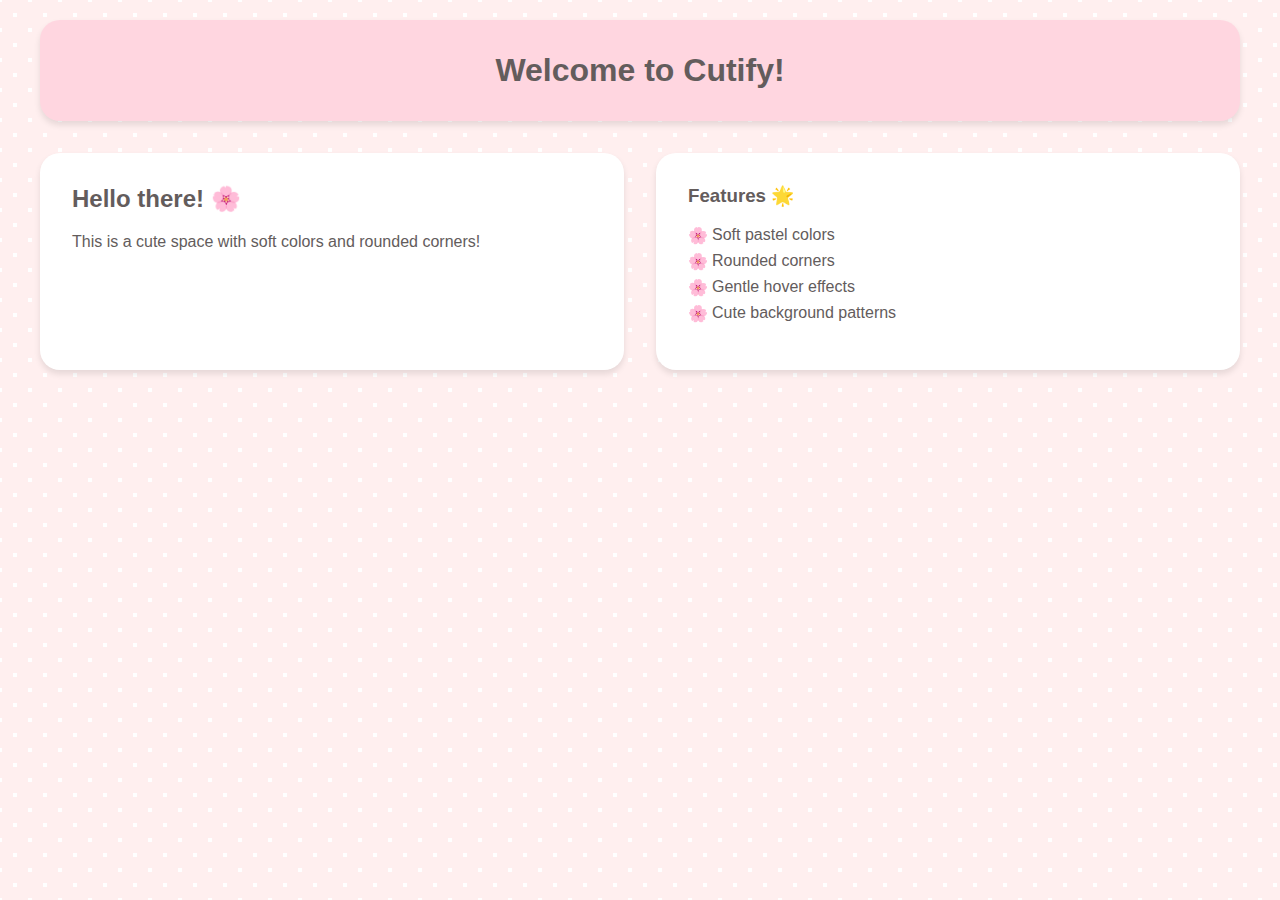
<file: index.html>
<!DOCTYPE html>
<html lang="en">
<head>
    <meta charset="UTF-8">
    <meta name="viewport" content="width=device-width, initial-scale=1.0">
    <title>Cutify</title>
    <link rel="stylesheet" href="styles.css">
</head>
<body>
    <div class="container">
        <header class="cute-header">
            <h1>Welcome to Cutify!</h1>
        </header>
        
        <main class="content">
            <div class="cute-card">
                <h2>Hello there! 🌸</h2>
                <p>This is a cute space with soft colors and rounded corners!</p>
            </div>
            
            <div class="cute-card">
                <h3>Features 🌟</h3>
                <ul>
                    <li>Soft pastel colors</li>
                    <li>Rounded corners</li>
                    <li>Gentle hover effects</li>
                    <li>Cute background patterns</li>
                </ul>
            </div>
        </main>
    </div>
</body>
</html>
</file>
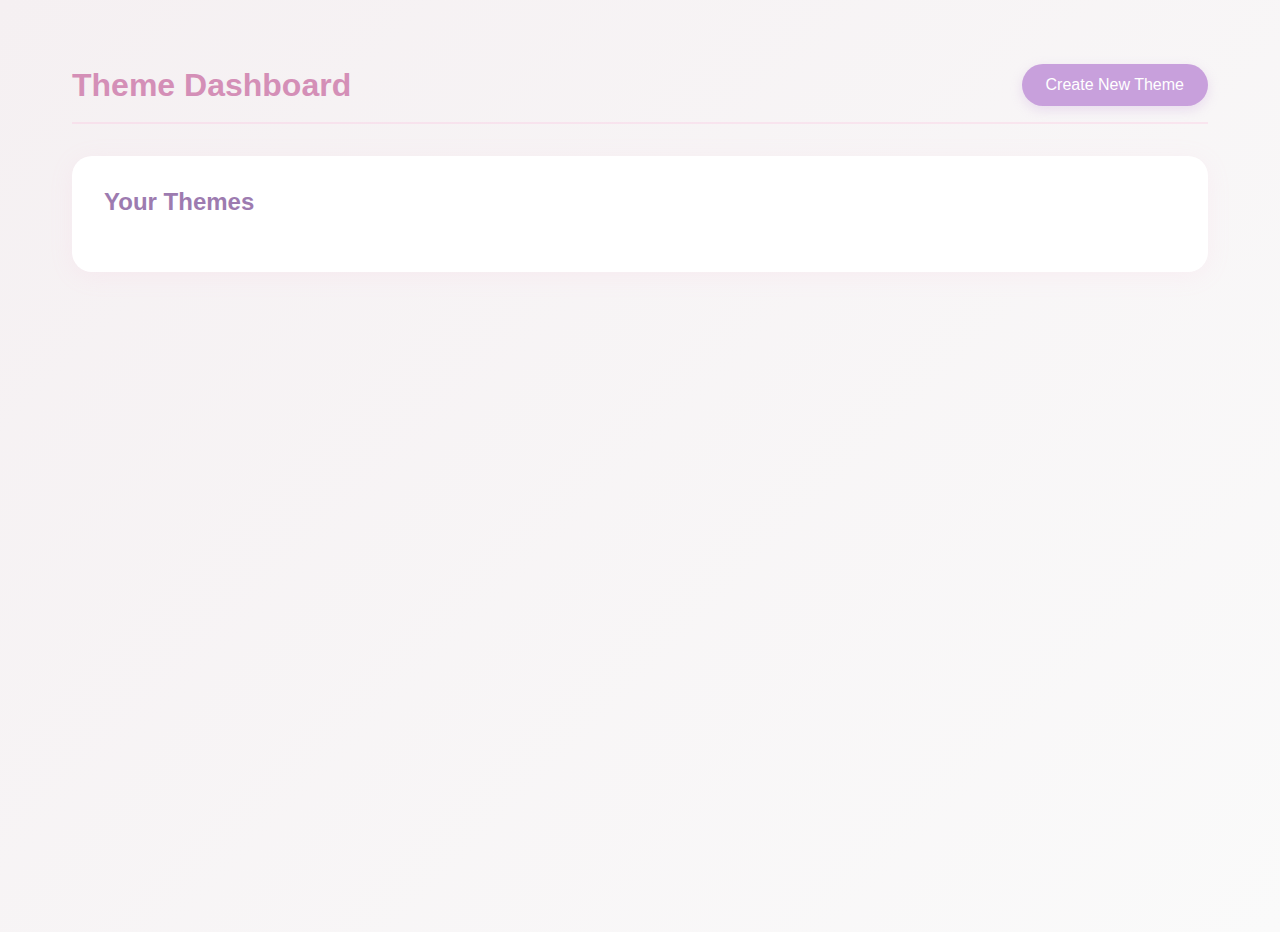
<file: dashboard.html>
<!DOCTYPE html>
<html>
<head>
  <meta charset="UTF-8">
  <title>Cutify Web Dashboard</title>
  <link rel="stylesheet" href="styles/dashboard.css">
</head>
<body>
  <div class="dashboard-container">
    <div class="dashboard-header">
      <h1>Theme Dashboard</h1>
      <button id="createThemeBtn" class="create-theme-btn">Create New Theme</button>
    </div>

    <div class="themes-container">
      <h2>Your Themes</h2>
      <div id="themesList" class="themes-grid">
        <!-- Themes will be dynamically inserted here -->
      </div>
    </div>

    <!-- Theme Modal -->
    <div id="themeModal" class="modal">
      <div class="modal-content">
        <div class="modal-header">
          <h2 id="modalTitle">Create New Theme</h2>
          <span class="close-modal">&times;</span>
        </div>
        
        <form id="themeForm">
          <div class="form-group">
            <label for="themeName">Theme Name</label>
            <input type="text" id="themeName" name="themeName" required placeholder="Enter a name for your theme">
          </div>

          <div class="form-group">
            <label for="primaryColor">Primary Color</label>
            <input type="color" id="primaryColor" name="primaryColor" value="#ffa6d2">
          </div>

          <div class="form-group">
            <label for="secondaryColor">Secondary Color</label>
            <input type="color" id="secondaryColor" name="secondaryColor" value="#a6c1ff">
          </div>

          <div class="form-group">
            <label for="accentColor">Accent Color</label>
            <input type="color" id="accentColor" name="accentColor" value="#ffd6e6">
          </div>

          <div class="form-group">
            <label for="textColor">Text Color</label>
            <input type="color" id="textColor" name="textColor" value="#6e5a6e">
          </div>

          <div class="form-group">
            <label for="backgroundColor">Background Color</label>
            <input type="color" id="backgroundColor" name="backgroundColor" value="#fff0f5">
          </div>

          <div class="form-group">
            <label for="fontFamily">Font Family</label>
            <select id="fontFamily" name="fontFamily">
              <option value="Quicksand">Quicksand</option>
              <option value="Arial">Arial</option>
              <option value="Helvetica">Helvetica</option>
              <option value="Times New Roman">Times New Roman</option>
              <option value="Georgia">Georgia</option>
              <option value="Verdana">Verdana</option>
              <option value="Roboto">Roboto</option>
              <option value="Open Sans">Open Sans</option>
            </select>
          </div>

          <div id="modalPreview" class="theme-preview-container"></div>

          <div class="form-actions">
            <button type="submit" class="btn primary">Save Theme</button>
            <button type="button" class="btn secondary close-modal">Cancel</button>
          </div>
        </form>
      </div>
    </div>
  </div>

  <script src="scripts/dashboard.js"></script>
</body>
</html>
</file>
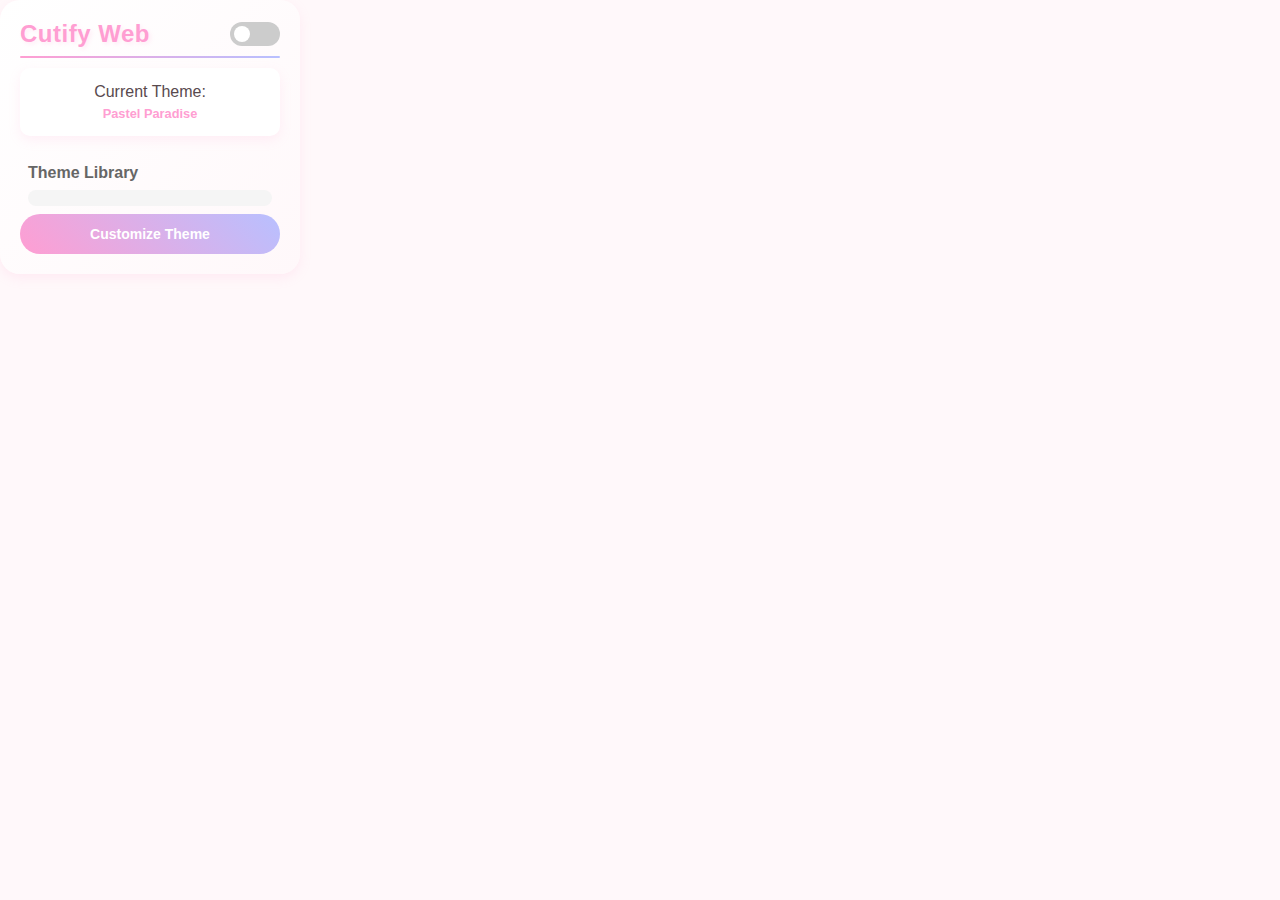
<file: popup.html>
<!DOCTYPE html>
<html>
<head>
  <meta charset="UTF-8">
  <title>Cutify Web</title>
  <link rel="stylesheet" href="styles/popup.css">
</head>
<body>
  <div class="container">
    <header>
      <h1>Cutify Web</h1>
      <div class="theme-toggle">
        <label class="switch">
          <input type="checkbox" id="themeToggle">
          <span class="slider"></span>
        </label>
      </div>
    </header>

    <div class="current-theme">
      <span>Current Theme:</span>
      <span id="currentTheme" class="theme-name">Pastel Paradise</span>
    </div>

    <div class="theme-library">
      <h2>Theme Library</h2>
      <div id="themeGrid" class="theme-grid"></div>
    </div>

    <button id="openDashboard" class="dashboard-btn">Customize Theme</button>
  </div>
  <script src="scripts/popup.js"></script>
</body>
</html>
</file>
<file: styles.css>
:root {
    --primary-color: #ffd6e0;
    --secondary-color: #ffefef;
    --text-color: #635c5c;
    --accent-color: #ffb6c1;
}

body {
    margin: 0;
    padding: 0;
    font-family: 'Arial', sans-serif;
    background-color: var(--secondary-color);
    background-image: radial-gradient(#fff 10%, transparent 11%),
                      radial-gradient(#fff 10%, transparent 11%);
    background-size: 30px 30px;
    background-position: 0 0, 15px 15px;
    color: var(--text-color);
}

.container {
    max-width: 1200px;
    margin: 0 auto;
    padding: 20px;
}

.cute-header {
    background-color: var(--primary-color);
    padding: 2rem;
    border-radius: 20px;
    text-align: center;
    box-shadow: 0 4px 6px rgba(0, 0, 0, 0.1);
    margin-bottom: 2rem;
}

.cute-header h1 {
    margin: 0;
    color: var(--text-color);
}

.content {
    display: grid;
    grid-template-columns: repeat(auto-fit, minmax(300px, 1fr));
    gap: 2rem;
}

.cute-card {
    background-color: white;
    padding: 2rem;
    border-radius: 20px;
    box-shadow: 0 4px 6px rgba(0, 0, 0, 0.1);
    transition: transform 0.2s ease;
}

.cute-card:hover {
    background-color: var(--accent-color);
    color: white;
}

h2, h3 {
    color: var(--text-color);
    margin-top: 0;
}

ul {
    list-style-type: none;
    padding-left: 0;
}

li {
    margin-bottom: 0.5rem;
    padding-left: 1.5rem;
    position: relative;
}

li:before {
    content: "🌸";
    position: absolute;
    left: 0;
}
</file>
<file: styles/dashboard.css>
:root {
  --primary-color: #e091b9;
  --secondary-color: #9ba3e0;
  --accent-color: #e0c1e0;
  --text-color: #2c2326;
  --bg-color: #f5f0f2;
  --border-radius: 20px;
  --shadow: 0 4px 12px rgba(0, 0, 0, 0.1);
}

* {
  margin: 0;
  padding: 0;
  box-sizing: border-box;
}

body {
  font-family: 'Quicksand', sans-serif;
  background: linear-gradient(135deg, var(--bg-color), #fafafa);
  color: var(--text-color);
  min-height: 100vh;
}

.dashboard-container {
  max-width: 1200px;
  margin: 2rem auto;
  padding: 2rem;
}

.dashboard-header {
  display: flex;
  justify-content: space-between;
  align-items: center;
  margin-bottom: 2rem;
  padding-bottom: 1rem;
  border-bottom: 2px solid rgba(255, 166, 210, 0.2);
}

.dashboard-header h1 {
  color: #d48fb7;
  font-size: 2rem;
  font-weight: 600;
  margin: 0;
}

.create-theme-btn {
  background: #c8a0dc;
  color: white;
  border: none;
  padding: 0.75rem 1.5rem;
  border-radius: 50px;
  font-family: inherit;
  font-size: 1rem;
  font-weight: 500;
  cursor: pointer;
  transition: all 0.2s ease;
  box-shadow: 0 4px 12px rgba(200, 160, 220, 0.3);
}

.create-theme-btn:hover {
  transform: translateY(-2px);
  box-shadow: 0 6px 16px rgba(200, 160, 220, 0.4);
  background: #b98ed0;
}

.themes-container {
  background: white;
  padding: 2rem;
  border-radius: var(--border-radius);
  box-shadow: 0 4px 24px rgba(255, 166, 210, 0.1);
}

.themes-container h2 {
  color: #9d7bb0;
  font-size: 1.5rem;
  margin: 0 0 1.5rem 0;
}

.themes-grid {
  display: grid;
  grid-template-columns: repeat(auto-fill, minmax(300px, 1fr));
  gap: 2rem;
}

.theme-card {
  background: white;
  border-radius: var(--border-radius);
  box-shadow: 0 4px 16px rgba(255, 166, 210, 0.1);
  overflow: hidden;
  transition: all 0.3s ease;
  cursor: pointer;
  position: relative;
  border: 2px solid transparent;
}

.theme-card:hover {
  transform: translateY(-4px);
  box-shadow: 0 8px 24px rgba(255, 166, 210, 0.2);
}

.theme-card.active {
  border-color: #c8a0dc;
  background-color: rgba(200, 160, 220, 0.05);
}

.theme-card.active::before {
  content: '✓';
  position: absolute;
  top: 10px;
  right: 10px;
  width: 24px;
  height: 24px;
  background: #c8a0dc;
  color: white;
  border-radius: 50%;
  display: flex;
  align-items: center;
  justify-content: center;
  font-size: 14px;
  z-index: 1;
}

.theme-card.loading::after {
  content: '';
  position: absolute;
  top: 0;
  left: 0;
  right: 0;
  bottom: 0;
  background: rgba(255, 255, 255, 0.8);
  display: flex;
  align-items: center;
  justify-content: center;
  font-size: 1.2rem;
  color: #c8a0dc;
}

.theme-card.loading::before {
  content: '';
  position: absolute;
  top: 50%;
  left: 50%;
  transform: translate(-50%, -50%);
  width: 30px;
  height: 30px;
  border: 3px solid #ffd6e6;
  border-top-color: #c8a0dc;
  border-radius: 50%;
  animation: spin 0.8s linear infinite;
  z-index: 1;
}

@keyframes spin {
  to {
    transform: translate(-50%, -50%) rotate(360deg);
  }
}

.theme-preview {
  padding: 1.5rem;
  display: flex;
  flex-direction: column;
  gap: 1rem;
}

.color-swatches {
  display: flex;
  gap: 0.75rem;
  padding: 0.75rem;
  background: rgba(255, 255, 255, 0.9);
  border-radius: calc(var(--border-radius) / 2);
}

.color-swatch {
  width: 2rem;
  height: 2rem;
  border-radius: 50%;
  box-shadow: 0 2px 8px rgba(0, 0, 0, 0.1);
  transition: transform 0.2s ease;
}

.bg-preview {
  flex-grow: 1;
  display: flex;
  flex-direction: column;
  align-items: center;
  justify-content: center;
  gap: 0.75rem;
  border-radius: calc(var(--border-radius) / 2);
  padding: 2rem;
  text-align: center;
  min-height: 120px;
}

.font-sample {
  font-size: 3rem;
  font-weight: bold;
  line-height: 1;
}

.theme-name {
  font-size: 1rem;
  opacity: 0.9;
}

.theme-info {
  padding: 1rem;
  border-top: 1px solid rgba(255, 166, 210, 0.1);
  background: white;
}

.theme-actions {
  display: flex;
  gap: 0.75rem;
  justify-content: flex-end;
  opacity: 0;
  transform: translateY(5px);
  transition: all 0.2s ease;
}

.theme-card:hover .theme-actions {
  opacity: 1;
  transform: translateY(0);
}

.edit-btn,
.delete-btn {
  padding: 0.5rem 1rem;
  border: none;
  border-radius: calc(var(--border-radius) / 2);
  font-family: inherit;
  font-size: 0.9rem;
  font-weight: 500;
  cursor: pointer;
  transition: all 0.2s ease;
}

.edit-btn {
  background: #ffd6e6;
  color: #d48fb7;
}

.delete-btn {
  background: #ffe5e5;
  color: #ff6b6b;
}

.edit-btn:hover,
.delete-btn:hover {
  transform: translateY(-2px);
  filter: brightness(0.95);
}

.apply-btn,
.edit-btn,
.delete-btn {
  padding: 8px 16px;
  border: none;
  border-radius: calc(var(--border-radius) / 2);
  font-family: inherit;
  font-size: 14px;
  cursor: pointer;
  transition: all 0.2s ease;
}

.apply-btn {
  background: linear-gradient(45deg, var(--primary-color), var(--secondary-color));
  color: white;
}

.edit-btn {
  background: var(--accent-color);
  color: var(--text-color);
}

.delete-btn {
  background: #ffebee;
  color: #f44336;
}

.apply-btn:hover,
.edit-btn:hover,
.delete-btn:hover {
  transform: translateY(-2px);
  box-shadow: 0 4px 12px rgba(0, 0, 0, 0.1);
}

.recently-used {
  position: absolute;
  top: 1rem;
  right: 1rem;
  background: linear-gradient(45deg, var(--primary-color), var(--secondary-color));
  color: white;
  padding: 0.5rem 1rem;
  border-radius: 20px;
  font-size: 0.8rem;
  font-weight: 600;
  box-shadow: 0 2px 4px rgba(0, 0, 0, 0.2);
}

/* Modal Styles */
.modal {
  display: none;
  position: fixed;
  top: 0;
  left: 0;
  width: 100%;
  height: 100%;
  background-color: rgba(255, 192, 203, 0.3);
  backdrop-filter: blur(5px);
  z-index: 1000;
}

.modal-content {
  position: relative;
  background: linear-gradient(135deg, #fff9fb, #fff5f8);
  margin: 2rem auto;
  padding: 0;
  width: 90%;
  max-width: 600px;
  border-radius: var(--border-radius);
  box-shadow: 0 8px 32px rgba(255, 166, 210, 0.2);
  max-height: 90vh;
  overflow-y: auto;
  border: 2px solid rgba(255, 166, 210, 0.3);
  animation: modalPop 0.3s cubic-bezier(0.34, 1.56, 0.64, 1);
}

@keyframes modalPop {
  from {
    opacity: 0;
    transform: scale(0.95) translateY(-10px);
  }
  to {
    opacity: 1;
    transform: scale(1) translateY(0);
  }
}

.modal-header {
  padding: 1.5rem;
  background: linear-gradient(135deg, #ffd6e6, #ffc0e0);
  border-radius: var(--border-radius) var(--border-radius) 0 0;
  display: flex;
  justify-content: space-between;
  align-items: center;
}

.modal-header h2 {
  margin: 0;
  font-size: 1.5rem;
  color: #6e5a6e;
  font-weight: 600;
}

.close-modal {
  font-size: 1.8rem;
  color: #6e5a6e;
  cursor: pointer;
  padding: 0.5rem;
  line-height: 1;
  transition: all 0.2s ease;
  border-radius: 50%;
  width: 40px;
  height: 40px;
  display: flex;
  align-items: center;
  justify-content: center;
}

.close-modal:hover {
  background-color: rgba(255, 255, 255, 0.3);
  transform: rotate(90deg);
}

#themeForm {
  padding: 1.5rem;
}

.form-group {
  margin-bottom: 1.5rem;
  background: rgba(255, 255, 255, 0.7);
  padding: 1rem;
  border-radius: var(--border-radius);
  border: 1px solid rgba(255, 166, 210, 0.2);
  transition: all 0.2s ease;
}

.form-group:hover {
  background: rgba(255, 255, 255, 0.9);
  border-color: rgba(255, 166, 210, 0.4);
}

.form-group label {
  display: block;
  margin-bottom: 0.5rem;
  color: #6e5a6e;
  font-weight: 600;
  font-size: 0.95rem;
}

.form-group input[type="text"],
.form-group select {
  width: 100%;
  padding: 0.75rem;
  border: 2px solid rgba(255, 166, 210, 0.3);
  border-radius: calc(var(--border-radius) / 2);
  font-family: inherit;
  font-size: 1rem;
  background: white;
  color: #6e5a6e;
  transition: all 0.2s ease;
}

.form-group input[type="text"]:focus,
.form-group select:focus {
  border-color: var(--primary-color);
  outline: none;
  box-shadow: 0 0 0 3px rgba(255, 166, 210, 0.2);
}

.form-group input[type="color"] {
  width: 100%;
  height: 50px;
  padding: 3px;
  border: 2px solid rgba(255, 166, 210, 0.3);
  border-radius: calc(var(--border-radius) / 2);
  cursor: pointer;
  transition: all 0.2s ease;
}

.form-group input[type="color"]:hover {
  transform: scale(1.02);
}

.form-group input[type="color"]::-webkit-color-swatch-wrapper {
  padding: 0;
}

.form-group input[type="color"]::-webkit-color-swatch {
  border: none;
  border-radius: calc(var(--border-radius) / 2);
}

.form-group select {
  appearance: none;
  background-image: url("data:image/svg+xml;charset=UTF-8,%3csvg xmlns='http://www.w3.org/2000/svg' viewBox='0 0 24 24' fill='none' stroke='%236e5a6e' stroke-width='2' stroke-linecap='round' stroke-linejoin='round'%3e%3cpolyline points='6 9 12 15 18 9'%3e%3c/polyline%3e%3c/svg%3e");
  background-repeat: no-repeat;
  background-position: right 0.75rem center;
  background-size: 1.2rem;
  padding-right: 2.5rem;
}

.theme-preview-container {
  margin: 1.5rem 0;
  border: 2px solid rgba(255, 166, 210, 0.3);
  border-radius: var(--border-radius);
  overflow: hidden;
  background: white;
  box-shadow: 0 4px 12px rgba(255, 166, 210, 0.1);
}

.form-actions {
  display: flex;
  gap: 1rem;
  justify-content: flex-end;
  margin-top: 2rem;
}

.btn {
  padding: 0.75rem 1.5rem;
  border: none;
  border-radius: calc(var(--border-radius) / 2);
  font-family: inherit;
  font-size: 1rem;
  font-weight: 600;
  cursor: pointer;
  transition: all 0.2s ease;
}

.btn.primary {
  background: linear-gradient(45deg, var(--primary-color), var(--secondary-color));
  color: white;
  box-shadow: 0 4px 12px rgba(255, 166, 210, 0.3);
}

.btn.secondary {
  background: #fff0f5;
  color: #6e5a6e;
  border: 2px solid rgba(255, 166, 210, 0.3);
}

.btn:hover {
  transform: translateY(-2px);
  box-shadow: 0 6px 16px rgba(255, 166, 210, 0.4);
}

.btn.secondary:hover {
  background: #fff5f8;
  border-color: var(--primary-color);
}

/* Font imports */
@import url('https://fonts.googleapis.com/css2?family=Quicksand:wght@400;500;600;700&display=swap');

#modalPreview {
  margin: 20px 0;
  padding: 20px;
  border-radius: var(--border-radius);
  display: flex;
  flex-direction: column;
  gap: 20px;
}

#modalPreview .color-swatches {
  justify-content: center;
}

#modalPreview .color-swatch {
  width: 50px;
  height: 50px;
}

#modalPreview .bg-preview {
  min-height: 120px;
}

#modalPreview .font-sample {
  font-size: 48px;
}

/* Animations */
@keyframes float {
  0%, 100% { transform: translateY(0); }
  50% { transform: translateY(-5px); }
}
</file>
<file: styles/popup.css>
:root {
  --primary-color: #ff9ed2;
  --secondary-color: #b8c0ff;
  --accent-color: #ffd6ff;
  --text-color: #594a4e;
  --bg-color: #fff8fa;
  --border-radius: 20px;
  --shadow: 0 4px 12px rgba(255, 158, 210, 0.15);
}

* {
  margin: 0;
  padding: 0;
  box-sizing: border-box;
}

body {
  width: 300px;
  font-family: 'Quicksand', sans-serif;
  color: var(--text-color);
  background: var(--bg-color);
}

.container {
  padding: 20px;
  background: linear-gradient(135deg, #fff, var(--bg-color));
  border-radius: var(--border-radius);
  box-shadow: var(--shadow);
}

header {
  display: flex;
  justify-content: space-between;
  align-items: center;
  margin-bottom: 20px;
  position: relative;
}

header::after {
  content: '';
  position: absolute;
  bottom: -10px;
  left: 0;
  width: 100%;
  height: 2px;
  background: linear-gradient(to right, var(--primary-color), var(--secondary-color));
  border-radius: 2px;
}

h1 {
  font-size: 24px;
  color: var(--primary-color);
  font-weight: 700;
  letter-spacing: 0.5px;
  text-shadow: 2px 2px 4px rgba(255, 158, 210, 0.2);
}

/* Switch styles */
.switch {
  position: relative;
  display: inline-block;
  width: 50px;
  height: 24px;
}

.switch input {
  opacity: 0;
  width: 0;
  height: 0;
}

.slider {
  position: absolute;
  cursor: pointer;
  top: 0;
  left: 0;
  right: 0;
  bottom: 0;
  background-color: #ccc;
  transition: .4s;
  border-radius: 34px;
}

.slider:before {
  position: absolute;
  content: "";
  height: 16px;
  width: 16px;
  left: 4px;
  bottom: 4px;
  background-color: white;
  transition: .4s;
  border-radius: 50%;
}

input:checked + .slider {
  background: linear-gradient(45deg, var(--primary-color), var(--secondary-color));
}

input:focus + .slider {
  box-shadow: 0 0 1px var(--primary-color);
}

input:checked + .slider:before {
  transform: translateX(26px);
}

/* Current theme display */
.current-theme {
  margin: 20px 0;
  padding: 15px;
  background: white;
  border-radius: calc(var(--border-radius) / 2);
  text-align: center;
  box-shadow: var(--shadow);
}

.theme-name {
  display: block;
  margin-top: 5px;
  color: var(--primary-color);
  font-weight: 600;
  font-size: 16px;
}

/* Dashboard button */
.dashboard-btn {
  display: block;
  width: 100%;
  padding: 12px;
  background: linear-gradient(45deg, var(--primary-color), var(--secondary-color));
  color: white;
  border: none;
  border-radius: var(--border-radius);
  font-family: inherit;
  font-size: 14px;
  font-weight: 600;
  cursor: pointer;
  transition: all 0.3s ease;
}

.dashboard-btn:hover {
  transform: translateY(-2px);
  box-shadow: 0 4px 12px rgba(255, 158, 210, 0.3);
}

/* Theme library styles */
.theme-library {
  margin-top: 1rem;
  padding: 0.5rem;
}

.theme-library h2 {
  font-size: 1rem;
  margin-bottom: 0.5rem;
  color: #666;
}

.theme-grid {
  display: grid;
  grid-template-columns: repeat(2, 1fr);
  gap: 0.5rem;
  max-height: 200px;
  overflow-y: auto;
  padding: 0.5rem;
  border-radius: 8px;
  background: #f5f5f5;
}

.theme-card {
  padding: 0.5rem;
  border-radius: 6px;
  cursor: pointer;
  transition: transform 0.2s;
  display: flex;
  flex-direction: column;
  align-items: center;
  border: 2px solid transparent;
}

.theme-card:hover {
  transform: translateY(-2px);
}

.theme-card.active {
  border-color: #ffa6d2;
}

.theme-preview {
  width: 100%;
  height: 40px;
  border-radius: 4px;
  margin-bottom: 0.25rem;
}

.theme-name {
  font-size: 0.8rem;
  text-align: center;
  overflow: hidden;
  text-overflow: ellipsis;
  white-space: nowrap;
  width: 100%;
}

/* Animations */
@keyframes float {
  0%, 100% { transform: translateY(0); }
  50% { transform: translateY(-5px); }
}

/* Add font imports */
@import url('https://fonts.googleapis.com/css2?family=Quicksand:wght@400;500;600;700&display=swap');
</file>
